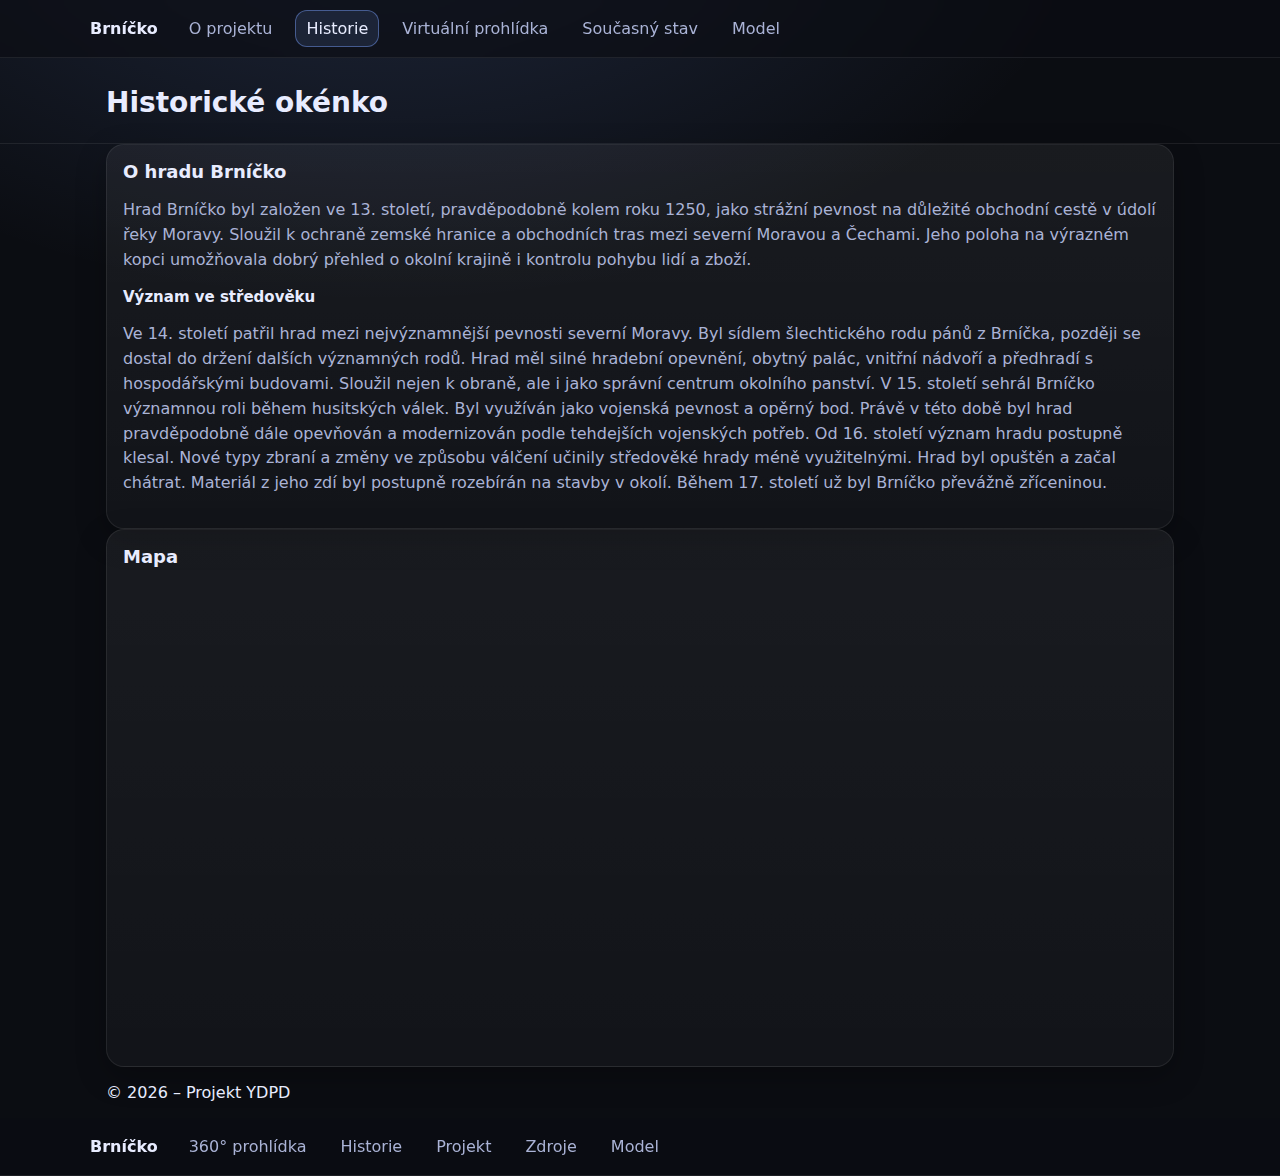
<file: historie.html>
<!doctype html>
<html lang="cs">
<head>
  <meta charset="utf-8" />
  <meta name="viewport" content="width=device-width,initial-scale=1" />
  <title>Hrad Brníčko – Historie</title>
  <link rel="stylesheet" href="style.css" />
</head>
<body>

<nav class="nav">
  <div class="container nav-inner">
    <div class="brand">Brníčko</div>
    <a class="navlink" href="projekt.html">O projektu</a>
    <a class="navlink active" href="historie.html">Historie</a>
    <a class="navlink" href="index.html">Virtuální prohlídka</a>
    <a class="navlink" href="zdroje.html">Současný stav</a>
    <a class="navlink" href="model.html">Model</a>
  </div>
</nav>

<header class="header">
  <div class="container">
    <h1>Historické okénko</h1>
    <p class="subtitle"></p>
  </div>
</header>

<main class="container onecol">
  <section class="card">
    <h2>O hradu Brníčko</h2>
    <p>
      

Hrad Brníčko byl založen ve 13. století, pravděpodobně kolem roku 1250, jako strážní pevnost na důležité obchodní cestě v údolí řeky Moravy. Sloužil k ochraně zemské hranice a obchodních tras mezi severní Moravou a Čechami.

Jeho poloha na výrazném kopci umožňovala dobrý přehled o okolní krajině i kontrolu pohybu lidí a zboží.



    </p>

    <h3>Význam ve středověku</h3>
    <p>
       

Ve 14. století patřil hrad mezi nejvýznamnější pevnosti severní Moravy. Byl sídlem šlechtického rodu pánů z Brníčka, později se dostal do držení dalších významných rodů.

Hrad měl

silné hradební opevnění,

obytný palác,

vnitřní nádvoří a

předhradí s hospodářskými budovami.

Sloužil nejen k obraně, ale i jako správní centrum okolního panství.

 

V 15. století sehrál Brníčko významnou roli během husitských válek. Byl využíván jako vojenská pevnost a opěrný bod.

Právě v této době byl hrad pravděpodobně dále opevňován a modernizován podle tehdejších vojenských potřeb.

  
 

Od 16. století význam hradu postupně klesal. Nové typy zbraní a změny ve způsobu válčení učinily středověké hrady méně využitelnými.

Hrad byl opuštěn a začal chátrat. Materiál z jeho zdí byl postupně rozebírán na stavby v okolí.

Během 17. století už byl Brníčko převážně zříceninou.
    </p>
  </section>

  <section class="card">
    <h2>Mapa</h2>
    <p class="small">
      
    </p>

    <!-- Sem vlož svůj iframe kód z Mapy.cz -->
    <div class="map-embed">
      <!-- PŘÍKLAD (nahraď skutečným iframe z Mapy.cz) -->
      <iframe
        title="Mapy.com – Brníčko"
        style="border:none" src="https://mapy.com/s/mocafuzebu" width="700" height="466" frameborder="0"></iframe>
      </iframe>
      
    </div>
  </section>
</main>

<footer class="footer">
  <div class="container">
    <p>© <span id="year"></span> – Projekt YDPD</p>
  </div>
</footer>

<script>
document.getElementById("year").textContent = new Date().getFullYear();
</script>
</body>
<nav class="nav">
  <div class="container nav-inner">
    <div class="brand">Brníčko</div>
    <a class="navlink" href="index.html">360° prohlídka</a>
    <a class="navlink" href="historie.html">Historie</a>
    <a class="navlink" href="projekt.html">Projekt</a>
    <a class="navlink" href="zdroje.html">Zdroje</a>
    <a class="navlink" href="model.html">Model</a>
  </div>
</nav>

</html>
</file>
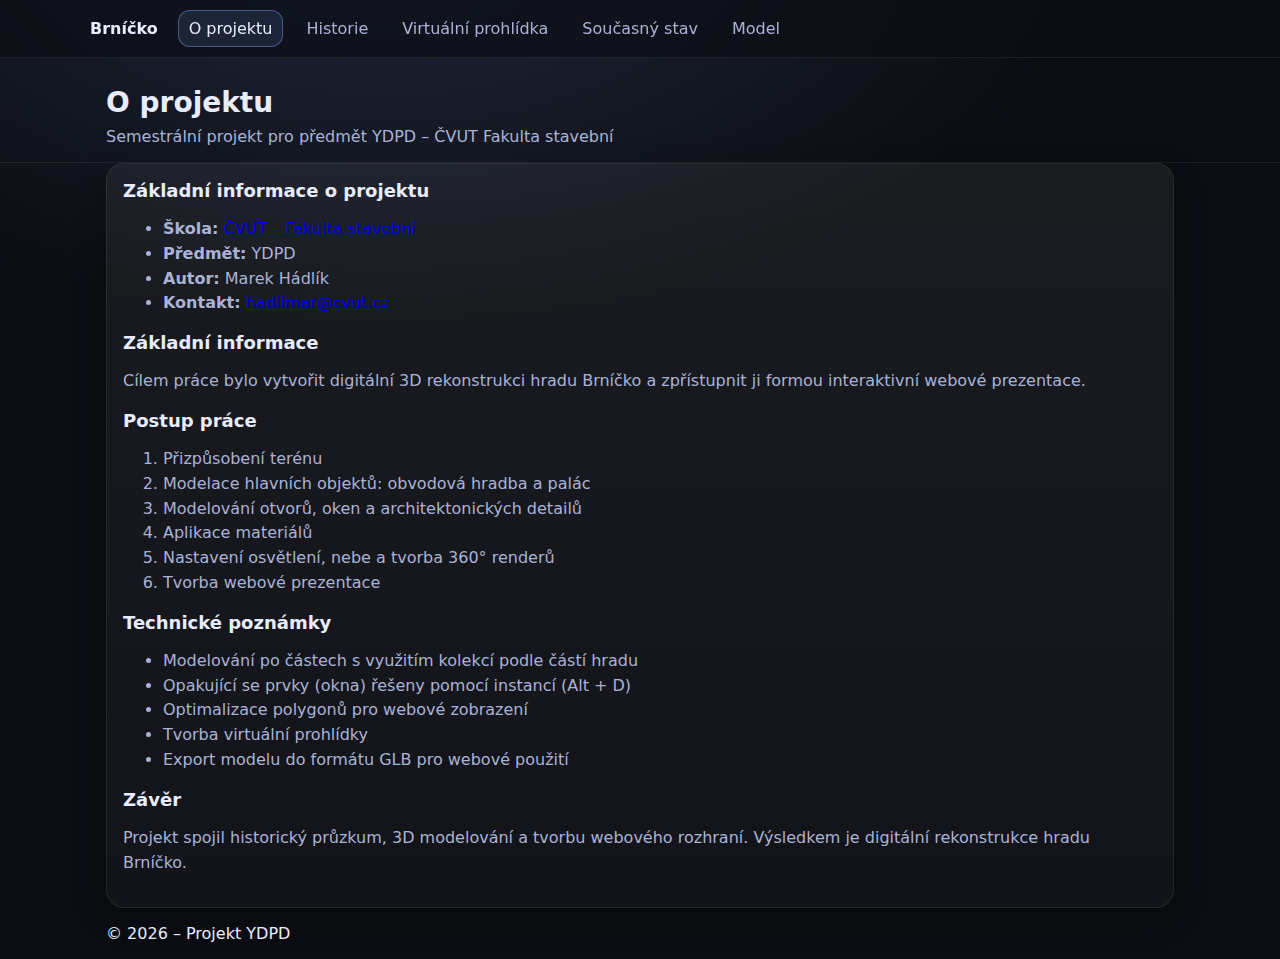
<file: projekt.html>
<!doctype html>
<html lang="cs">
<head>
  <meta charset="utf-8" />
  <meta name="viewport" content="width=device-width,initial-scale=1" />
  <title>Hrad Brníčko – Projekt</title>
  <link rel="stylesheet" href="style.css" />
</head>

<body>
<nav class="nav">
  <div class="container nav-inner">
    <div class="brand">Brníčko</div>
    <a class="navlink active" href="projekt.html">O projektu</a>
    <a class="navlink" href="historie.html">Historie</a>
    <a class="navlink" href="index.html">Virtuální prohlídka</a>
    <a class="navlink" href="zdroje.html">Současný stav</a>
    <a class="navlink" href="model.html">Model</a>
  </div>
</nav>

<header class="header">
  <div class="container">
    <h1>O projektu</h1>
    <p class="subtitle">
      Semestrální projekt pro předmět YDPD – ČVUT Fakulta stavební
    </p>
  </div>
</header>

<main class="container onecol">

  <section class="card">
<div class="project-info">

  <h2>Základní informace o projektu</h2>

  <ul class="project-meta">
    <li>
      <strong>Škola:</strong>
      <a href="https://www.fsv.cvut.cz/"
         target="_blank" rel="noopener">
        ČVUT – Fakulta stavební
      </a>
    </li>

    <li>
      <strong>Předmět:</strong> YDPD
    </li>

    <li>
      <strong>Autor:</strong> Marek Hádlík
    </li>

    <li>
      <strong>Kontakt:</strong>
      <a href="mailto:hadlimar@cvut.cz">
        hadlimar@cvut.cz
      </a>
    </li>

  
  </ul>

</div>
    <h2>Základní informace</h2>

    

    <p>
      Cílem práce bylo vytvořit digitální 3D rekonstrukci hradu Brníčko
      a zpřístupnit ji formou interaktivní webové prezentace.
    </p>

    <h2>Postup práce</h2>

    <ol>
      <li>Přizpůsobení terénu</li>
      <li>Modelace hlavních objektů: obvodová hradba a palác</li>
      <li>Modelování otvorů, oken a architektonických detailů</li>
      <li>Aplikace materiálů</li>
      <li>Nastavení osvětlení, nebe a tvorba 360° renderů</li>
      <li>Tvorba webové prezentace </li>
    </ol>

    <h2>Technické poznámky</h2>

    <ul>
      <li>Modelování po částech s využitím kolekcí podle částí hradu</li>
      <li>Opakující se prvky (okna) řešeny pomocí instancí (Alt + D)</li>
      <li>Optimalizace polygonů pro webové zobrazení</li>
      <li>Tvorba virtuální prohlídky</li>
      <li>Export modelu do formátu GLB pro webové použití</li>
    </ul>

    <h2>Závěr</h2>

    <p>
      Projekt spojil historický průzkum, 3D modelování a tvorbu webového rozhraní.
      Výsledkem je digitální rekonstrukce hradu Brníčko.
    </p>

  </section>

</main>

<footer class="footer">
  <div class="container">
    <p>© <span id="year"></span> – Projekt YDPD</p>
  </div>
</footer>

<script>
  document.getElementById("year").textContent = new Date().getFullYear();
</script>

</body>

</html>
</file>
<file: style.css>
:root{
  --bg:#0b0d12;
  --text:#e8ecff;
  --muted:#aab3d6;
  --line:rgba(255,255,255,.08);
  --accent:#7aa2ff;
}

*{box-sizing:border-box}
body{
  margin:0;
  font-family: system-ui, -apple-system, Segoe UI, Roboto, Arial, sans-serif;
  color:var(--text);
  background:
    radial-gradient(1200px 700px at 30% -10%, rgba(122,162,255,.18), transparent 60%),
    var(--bg);
}

.container{max-width:1100px;margin:0 auto;padding:0 16px}

/* NAV */
.nav{
  position:sticky; top:0; z-index:50;
  backdrop-filter: blur(10px);
  background: rgba(11,13,18,.65);
  border-bottom:1px solid var(--line);
}
.nav-inner{display:flex;align-items:center;gap:12px;padding:10px 0;flex-wrap:wrap}
.brand{font-weight:700;margin-right:8px}
.navlink{
  color:var(--muted);
  text-decoration:none;
  padding:8px 10px;
  border-radius:12px;
  border:1px solid transparent;
}
.navlink:hover{
  color:var(--text);
  border-color:var(--line);
  background:rgba(255,255,255,.04);
}
.navlink.active{
  color:var(--text);
  border-color: rgba(122,162,255,.45);
  background: rgba(122,162,255,.12);
}

/* HEADER */
.header{padding:28px 0 16px;border-bottom:1px solid var(--line)}
h1{margin:0 0 8px;font-size:28px}
.subtitle{margin:0;color:var(--muted)}

/* PAGE */
.page{padding:18px 0 34px;display:grid;gap:16px}

/* CARD */
.card{
  background: linear-gradient(180deg, rgba(255,255,255,.06), rgba(255,255,255,.03));
  border:1px solid var(--line);
  border-radius:18px;
  padding:16px;
  box-shadow: 0 10px 30px rgba(0,0,0,.25);
}
.card h2{margin:0 0 10px;font-size:18px}
.card h3{margin:14px 0 8px;font-size:15px}
.card p, .card li{color:var(--muted);line-height:1.55}
.small{font-size:13px;color:var(--muted)}

/* 360 VIEW */
.pano-wrapper{
  position:relative;
  width:100%;
  height:520px;
  border-radius:16px;
  overflow:hidden;
  border:1px solid var(--line);
  background:#0f1115;
}
#panorama{width:100%;height:100%}
.pano-btn{
  position:absolute; top:50%; transform:translateY(-50%);
  z-index:10;
  width:46px;height:46px;border-radius:50%;
  background:rgba(0,0,0,.55);
  border:1px solid rgba(255,255,255,.18);
  color:#fff;font-size:22px;
  display:flex;align-items:center;justify-content:center;
  cursor:pointer;
}
.pano-btn:hover{background:rgba(0,0,0,.75)}
.pano-btn.left{left:10px}
.pano-btn.right{right:10px}

.pano-bottom{
  position:absolute; left:12px; right:12px; bottom:10px;
  z-index:10;
  display:flex; justify-content:space-between; align-items:flex-end;
  gap:10px;
  padding:10px 12px;
  border-radius:14px;
  background: rgba(0,0,0,.35);
  border:1px solid rgba(255,255,255,.12);
}
.pano-title{display:flex;gap:10px;align-items:baseline;color:rgba(255,255,255,.92)}
.pano-counter{color:rgba(255,255,255,.75);font-size:12px}
.pano-help{color:rgba(255,255,255,.75);font-size:12px;text-align:right}

.viewer-row{display:flex;gap:12px;align-items:center;margin-top:10px;flex-wrap:wrap}
.btn{
  background: rgba(122,162,255,.16);
  border: 1px solid rgba(122,162,255,.35);
  color: var(--text);
  padding: 8px 12px;
  border-radius: 12px;
  cursor:pointer;
}
.btn:hover{border-color: rgba(122,162,255,.6)}
.check{display:flex;align-items:center;gap:8px;color:var(--muted);font-size:13px}



.model-viewer {
  width: 100%;
  height: 85vh;       /* 85 % výšky obrazovky */
  min-height: 700px; /* aby nebylo malé na malém monitoru */
  background: #111;
  border-radius: 16px;
  border: 1px solid var(--line);
}
</file>
